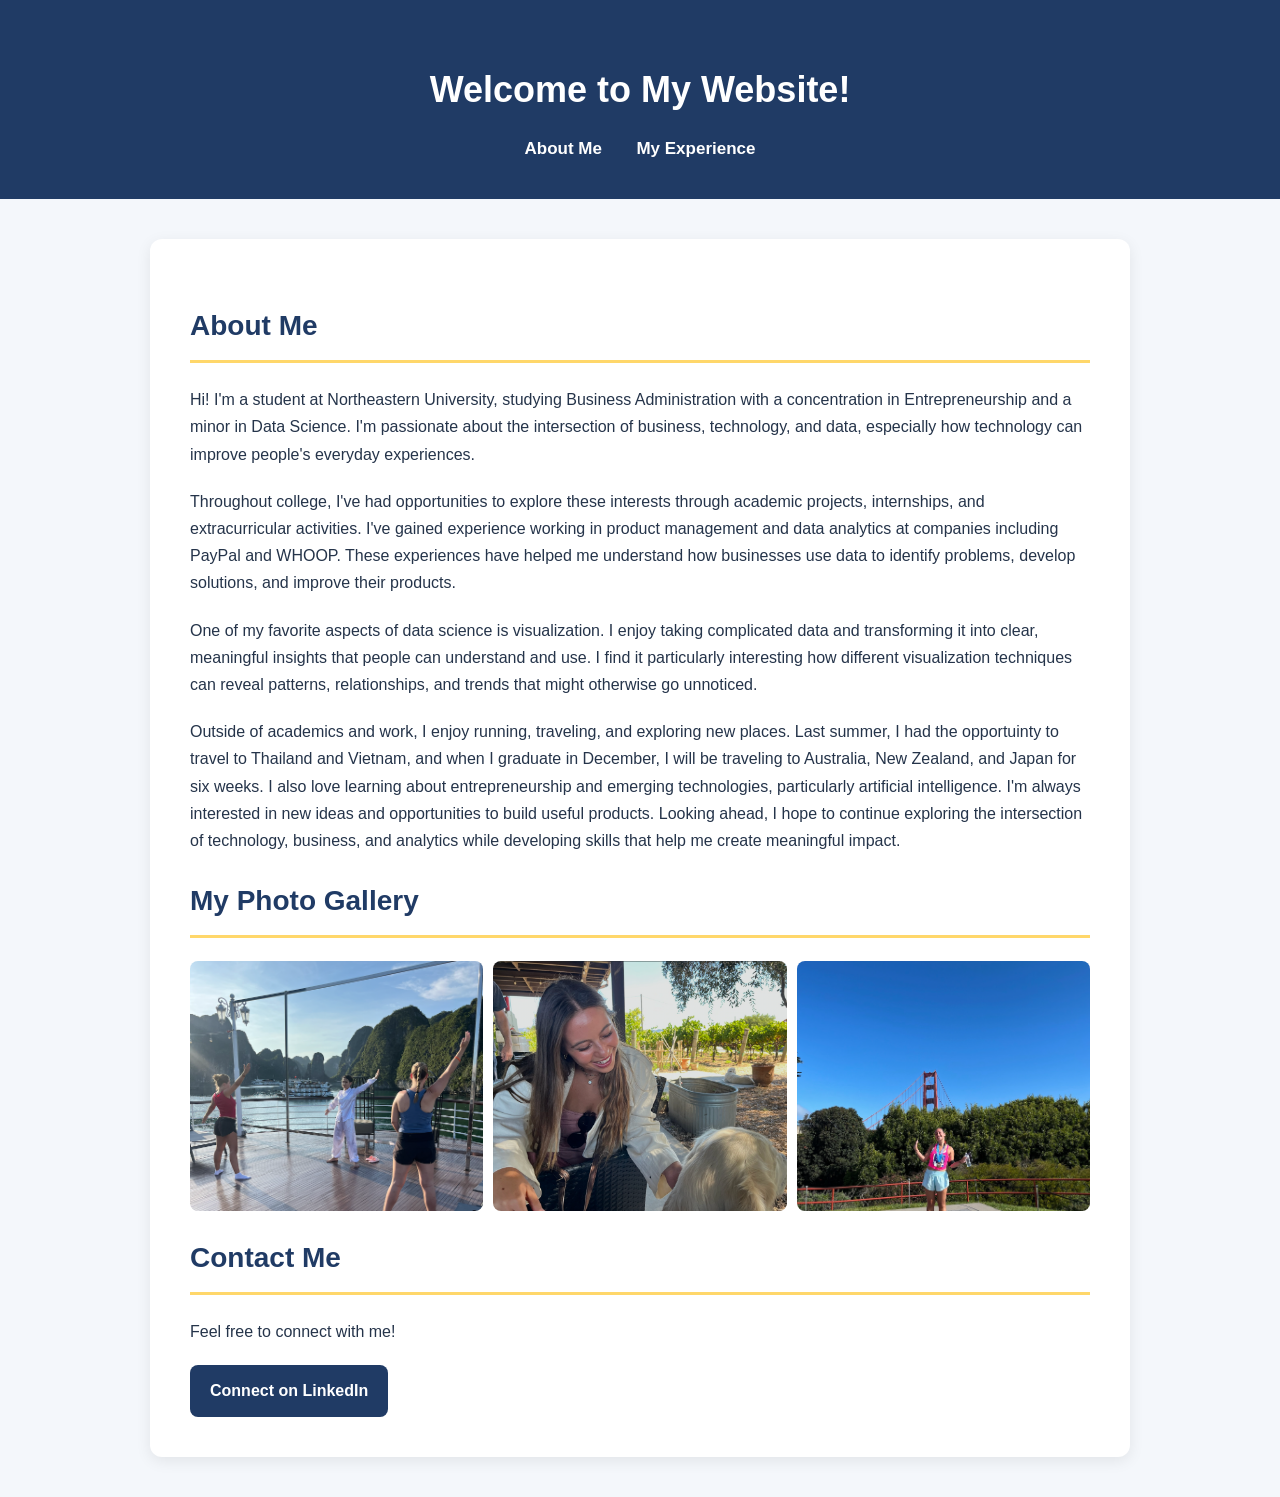
<file: index.html>
<!DOCTYPE html>
<html lang="en">
<head>
    <meta charset="UTF-8">
    <meta name="viewport" content="width=device-width, initial-scale=1.0">
    <title>My Personal Website</title>
    <link rel="stylesheet" href="style.css">
</head>

<body>
    <header>
        <h1>Welcome to My Website!</h1>
        <nav>
            <a href="index.html">About Me</a>
            <a href="experience.html">My Experience</a>
        </nav>
    </header>

    <main>
        <h2>About Me</h2>

        <p>
            Hi! I'm a student at Northeastern University,
            studying Business Administration with a
            concentration in Entrepreneurship and a minor
            in Data Science. I'm passionate about the
            intersection of business, technology, and data,
            especially how technology can improve people's
            everyday experiences.
        </p>

        <p>
            Throughout college, I've had opportunities to
            explore these interests through academic projects,
            internships, and extracurricular activities.
            I've gained experience working in product
            management and data analytics at companies
            including PayPal and WHOOP. These experiences
            have helped me understand how businesses use
            data to identify problems, develop solutions,
            and improve their products.
        </p>

        <p>
            One of my favorite aspects of data science is
            visualization. I enjoy taking complicated data
            and transforming it into clear, meaningful
            insights that people can understand and use.
            I find it particularly interesting how different
            visualization techniques can reveal patterns,
            relationships, and trends that might otherwise
            go unnoticed.
        </p>

        <p>
            Outside of academics and work, I enjoy running,
            traveling, and exploring new places. Last summer,
            I had the opportuinty to travel to Thailand and Vietnam,
            and when I graduate in December, I will be traveling to Australia, 
            New Zealand, and Japan for six weeks. I also
            love learning about entrepreneurship and
            emerging technologies, particularly artificial
            intelligence. I'm always interested in new
            ideas and opportunities to build useful products.
            Looking ahead, I hope to continue exploring
            the intersection of technology, business,
            and analytics while developing skills that
            help me create meaningful impact.
        </p>

        <h2>My Photo Gallery</h2>

        <div class="photo-gallery">
        <img src="vietnam.jpeg" alt="Personal photo 1">
        <img src="animals.jpeg" alt="Personal photo 2">
        <img src="running.jpeg" alt="Personal photo 3">
</div>

        <h2>Contact Me</h2>

        <p>
            Feel free to connect with me!
        </p>

        <div class="contact-links">
            <a href="https://www.linkedin.com/in/chloe-murray234"
            target="_blank" rel="noopener noreferrer">
                Connect on LinkedIn
            </a>
        </div>

    </main>
</body>
</html>
</file>
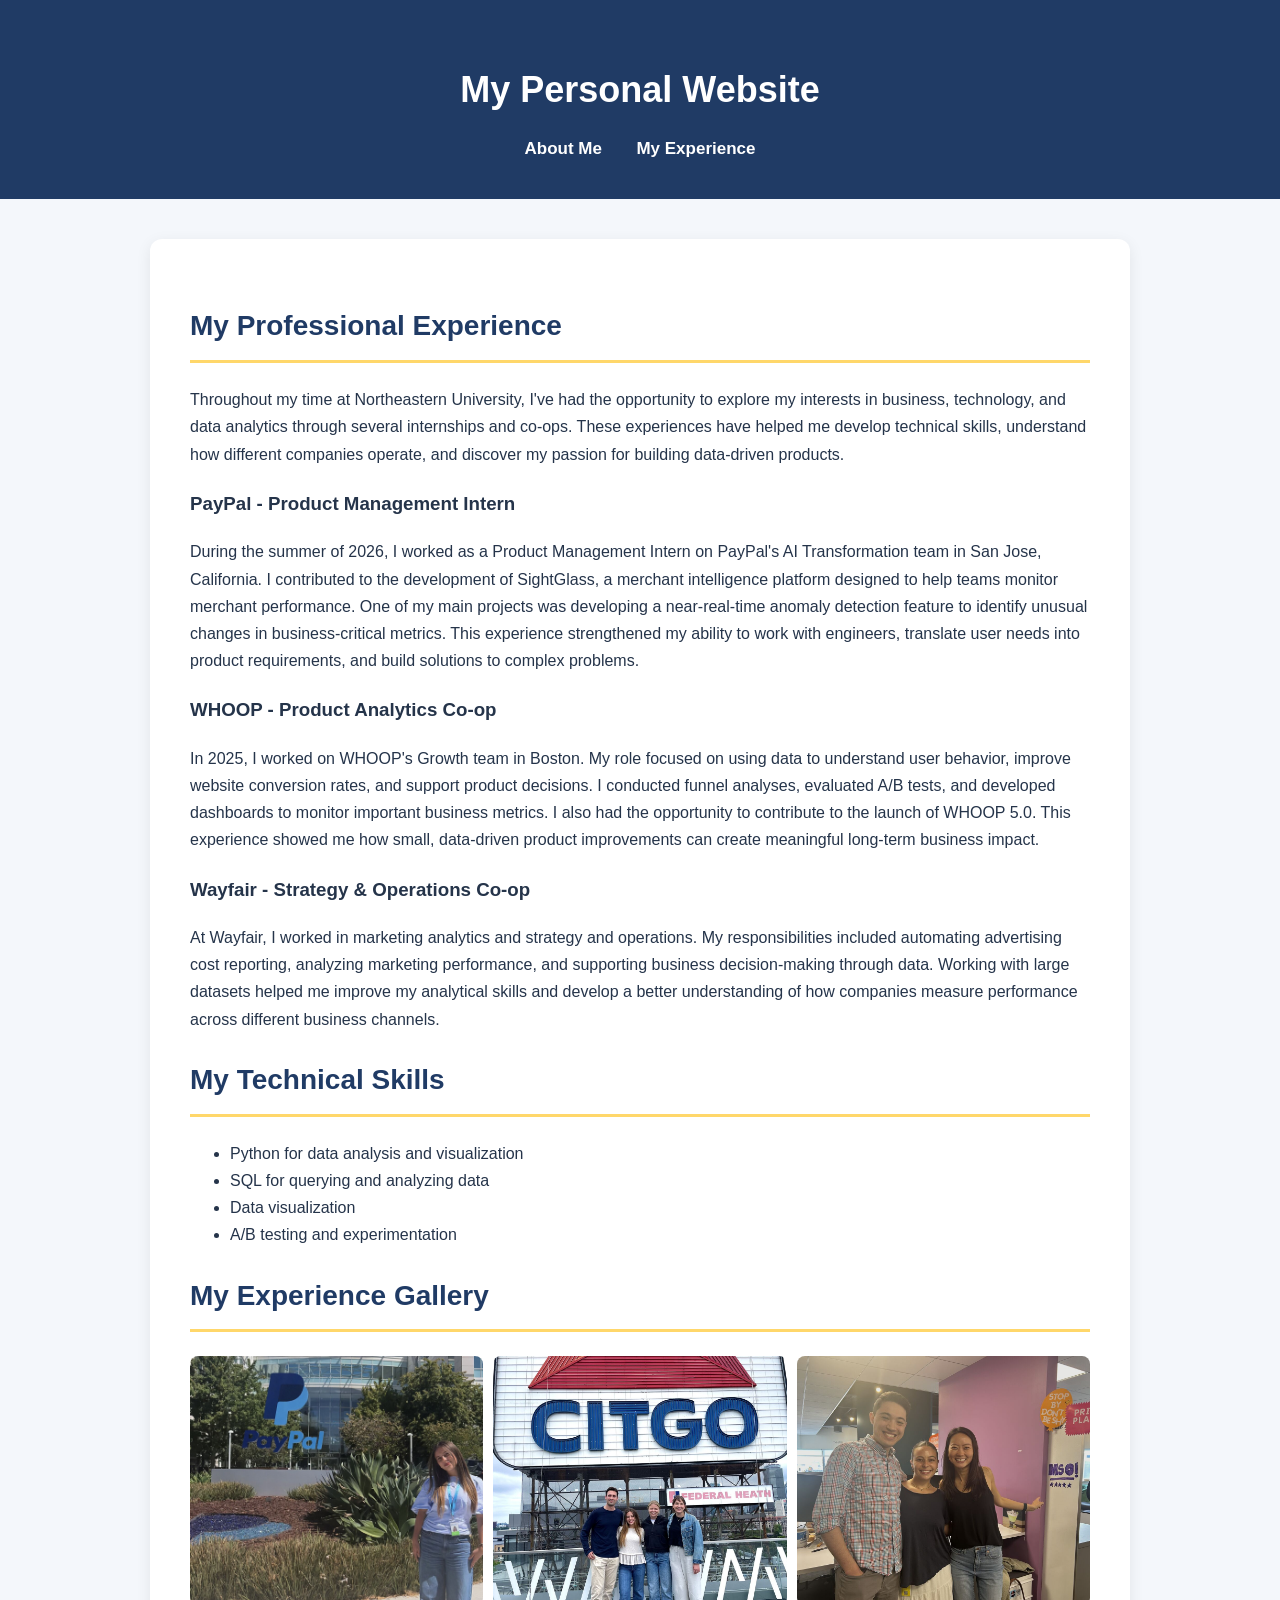
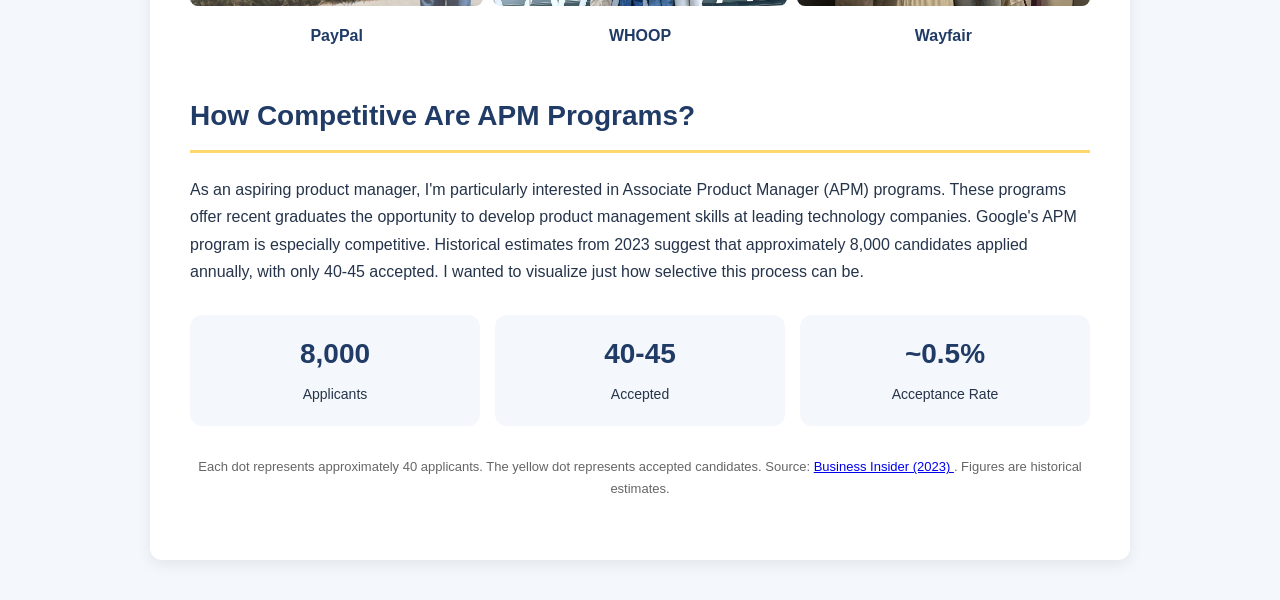
<file: experience.html>
<!DOCTYPE html>
<html lang="en">
<head>
    <meta charset="UTF-8">
    <meta name="viewport" content="width=device-width, initial-scale=1.0">
    <title>My Experience</title>
    <link rel="stylesheet" href="style.css">
</head>

<body>
    <header>
        <h1>My Personal Website</h1>
        <nav>
            <a href="index.html">About Me</a>
            <a href="experience.html">My Experience</a>
        </nav>
    </header>

    <main>
        <h2>My Professional Experience</h2>

        <p>
            Throughout my time at Northeastern University,
            I've had the opportunity to explore my interests
            in business, technology, and data analytics through
            several internships and co-ops. These experiences
            have helped me develop technical skills, understand
            how different companies operate, and discover my
            passion for building data-driven products.
        </p>

        <h3>PayPal - Product Management Intern</h3>
        <p>
            During the summer of 2026, I worked as a Product
            Management Intern on PayPal's AI Transformation
            team in San Jose, California. I contributed to
            the development of SightGlass, a merchant
            intelligence platform designed to help teams
            monitor merchant performance. One of my main
            projects was developing a near-real-time anomaly
            detection feature to identify unusual changes
            in business-critical metrics. This experience
            strengthened my ability to work with engineers,
            translate user needs into product requirements,
            and build solutions to complex problems.
        </p>

        <h3>WHOOP - Product Analytics Co-op</h3>
        <p>
            In 2025, I worked on WHOOP's Growth team in
            Boston. My role focused on using data to
            understand user behavior, improve website
            conversion rates, and support product decisions.
            I conducted funnel analyses, evaluated A/B
            tests, and developed dashboards to monitor
            important business metrics. I also had the
            opportunity to contribute to the launch of
            WHOOP 5.0. This experience showed me how
            small, data-driven product improvements can
            create meaningful long-term business impact.
        </p>

        <h3>Wayfair - Strategy & Operations Co-op</h3>
        <p>
            At Wayfair, I worked in marketing analytics
            and strategy and operations. My responsibilities
            included automating advertising cost reporting,
            analyzing marketing performance, and supporting
            business decision-making through data.
            Working with large datasets helped me improve
            my analytical skills and develop a better
            understanding of how companies measure
            performance across different business channels.
        </p>

        <h2>My Technical Skills</h2>
        <ul>
            <li>Python for data analysis and visualization</li>
            <li>SQL for querying and analyzing data</li>
            <li>Data visualization</li>
            <li>A/B testing and experimentation</li>
        </ul>

        
        <h2>My Experience Gallery</h2>

        <div class="photo-gallery work-gallery">
            <div>
                <img src="paypal.jpeg" alt="PayPal internship">
                <p>PayPal</p>
            </div>

            <div>
                <img src="whoop.jpeg" alt="WHOOP co-op">
                <p>WHOOP</p>
            </div>

            <div>
                <img src="wayfair.jpeg" alt="Wayfair co-op">
                <p>Wayfair</p>
            </div>
        </div>



<h2>How Competitive Are APM Programs?</h2>

<p>
    As an aspiring product manager, I'm particularly
    interested in Associate Product Manager (APM)
    programs. These programs offer recent graduates
    the opportunity to develop product management
    skills at leading technology companies.

    Google's APM program is especially competitive.
    Historical estimates from 2023 suggest that
    approximately 8,000 candidates applied annually,
    with only 40-45 accepted.
    I wanted to visualize just how selective
    this process can be.
</p>

        <div class="apm-stats">
            <div>
                <h3>8,000</h3>
                <p>Applicants</p>
            </div>

            <div>
                <h3>40-45</h3>
                <p>Accepted</p>
            </div>

            <div>
                <h3>~0.5%</h3>
                <p>Acceptance Rate</p>
            </div>
        </div>

        <div id="apm-chart"></div>

        <p class="chart-note">
            Each dot represents approximately 40 applicants.
            The yellow dot represents accepted candidates.
            Source:
            <a href="https://tech.yahoo.com/business/articles/googles-highly-competitive-apm-program-170020546.html">
                Business Insider (2023)
            </a>.
            Figures are historical estimates.
        </p>


        <!-- Load D3 library -->
        <script src="https://d3js.org/d3.v7.min.js"></script>

        <script>
            // Historical Google APM estimates
            const applicants = 8000;
            const accepted = 40;

            // Each dot represents approximately 40 people
            const peoplePerDot = 40;
            const totalDots = applicants / peoplePerDot;

            // Chart dimensions
            const width = 660;
            const height = 290;
            const columns = 20;

            // Create SVG
            const svg = d3.select("#apm-chart")
                .append("svg")
                .attr("viewBox", `0 0 ${width} ${height}`)
                .attr("role", "img")
                .attr("aria-label",
                    "Dot chart of 8000 applicants, with approximately 40 accepted");

            // Create array of 200 dots
            const dots = d3.range(totalDots);

            // Draw the dots
            svg.selectAll("circle")
                .data(dots)
                .enter()
                .append("circle")
                .attr("cx", d => 20 + (d % columns) * 32)
                .attr("cy", d => 25 + Math.floor(d / columns) * 26)
                .attr("r", 9)
                .attr("fill", d =>
                    d === 0 ? "#e4b343" : "#203b65"
                )
                .append("title")
                .text(d =>
                    d === 0
                        ? "Approximately 40-45 accepted applicants"
                        : "Approximately 40 applicants not accepted"
                );
        </script>



    </main>
</body>
</html>
</file>
<file: style.css>
/* General page styling */
body {
    font-family: 'Arial', sans-serif;
    background-color: #f4f7fb;
    color: #25344a;
    margin: 0;
    line-height: 1.7;
}

/* Header */
header {
    background-color: #203b65;
    color: white;
    text-align: center;
    padding: 35px 20px;
}

header h1 {
    font-size: 36px;
    margin-bottom: 15px;
}

/* Navigation */
nav a {
    color: white;
    text-decoration: none;
    margin: 0 15px;
    font-size: 17px;
    font-weight: bold;
}

nav a:hover {
    color: #ffd76a;
    text-decoration: underline;
}

/* Main content */
main {
    background-color: white;
    max-width: 900px;
    margin: 40px auto;
    padding: 40px;
    border-radius: 12px;
    box-shadow: 0 4px 15px rgba(0,0,0,0.08);
}

h2 {
    color: #203b65;
    font-size: 28px;
    border-bottom: 3px solid #ffd76a;
    padding-bottom: 10px;
}

p {
    font-size: 16px;
    margin-bottom: 20px;
}

/* Images */
img {
    max-width: 100%;
    height: auto;
    border-radius: 12px;
    margin-top: 20px;
}

/* Mobile-friendly layout */
@media (max-width: 600px) {
    main {
        margin: 20px;
        padding: 20px;
    }

    header h1 {
        font-size: 28px;
    }

    nav a {
        margin: 0 8px;
    }
}


/* Photo gallery - 5 images in one row */
.photo-gallery {
    display: grid;
    grid-template-columns: repeat(3, 1fr);
    gap: 10px;
    margin-top: 20px;
}

.photo-gallery img {
    width: 100%;
    height: 250px;
    object-fit: cover;
    border-radius: 8px;
    margin-top: 0;
}

/* Personal photos - two columns */
.personal-gallery {
    grid-template-columns: repeat(2, 1fr);
}

/* Work photos - three columns */
.work-gallery {
    grid-template-columns: repeat(3, 1fr);
}

.work-gallery div {
    text-align: center;
}

.work-gallery p {
    font-weight: bold;
    color: #203b65;
    margin-top: 8px;
}

/* APM visualization statistics */
.apm-stats {
    display: flex;
    justify-content: space-around;
    text-align: center;
    gap: 15px;
    margin: 30px 0;
}

.apm-stats div {
    background-color: #f4f7fb;
    padding: 15px;
    border-radius: 12px;
    flex: 1;
}

.apm-stats h3 {
    color: #203b65;
    font-size: 28px;
    margin: 0;
}

.apm-stats p {
    margin: 5px 0;
    font-size: 14px;
}

#apm-chart svg {
    display: block;
    width: 100%;
    height: auto;
}

.chart-note {
    font-size: 13px;
    color: #666;
    text-align: center;
}

@media (max-width: 600px) {
    .apm-stats {
        flex-direction: column;
    }
}

/* Contact section */
.contact-links {
    margin-top: 20px;
}

.contact-links a {
    display: inline-block;
    background-color: #203b65;
    color: white;
    padding: 12px 20px;
    border-radius: 8px;
    text-decoration: none;
    font-weight: bold;
}

.contact-links a:hover {
    background-color: #345b91;
}
</file>
